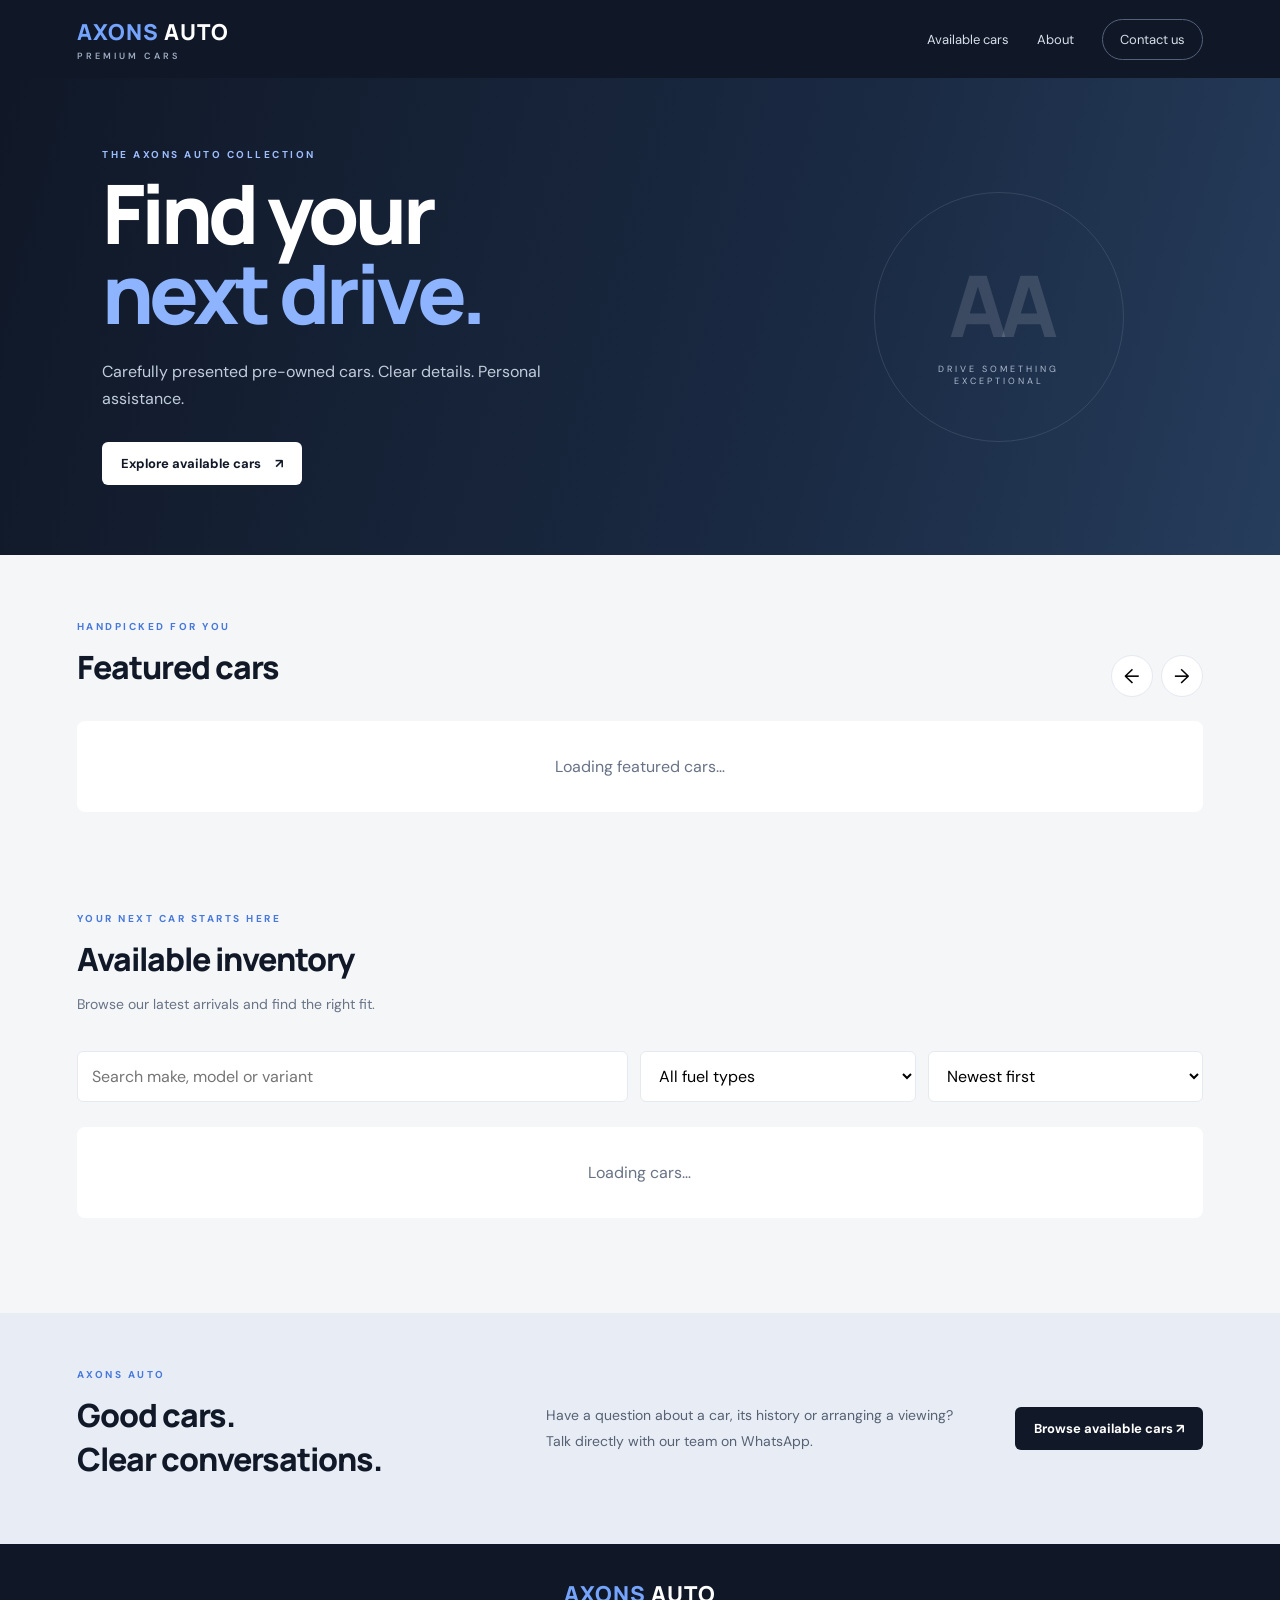
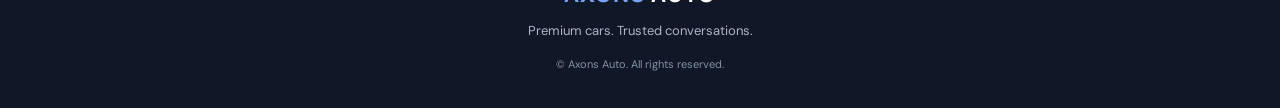
<file: index.html>
<!doctype html>
<html lang="en">
<head>
  <meta charset="utf-8">
  <meta name="viewport" content="width=device-width, initial-scale=1">
  <meta name="description" content="Explore premium pre-owned cars at Axons Auto.">
  <title>Axons Auto | Premium Cars</title>
  <link rel="stylesheet" href="css/style.css">
</head>
<body>
  <header class="site-header">
    <a class="brand" href="index.html"><span>AXONS</span> AUTO <small>PREMIUM CARS</small></a>
    <nav><a href="#inventory">Available cars</a><a href="#about">About</a><a class="nav-cta" href="#inventory">Contact us</a></nav>
  </header>

  <main>
    <section class="hero">
      <div class="hero-copy">
        <p class="eyebrow">THE AXONS AUTO COLLECTION</p>
        <h1>Find your<br><em>next drive.</em></h1>
        <p class="hero-sub">Carefully presented pre-owned cars. Clear details. Personal assistance.</p>
        <a class="button button-light" href="#inventory">Explore available cars <span>↗</span></a>
      </div>
      <div class="hero-mark"><span>AA</span><small>DRIVE SOMETHING<br>EXCEPTIONAL</small></div>
    </section>

    <section class="featured-section wrap" id="featuredSection">
      <div class="section-heading"><div><p class="eyebrow">HANDPICKED FOR YOU</p><h2>Featured cars</h2></div><div class="slider-controls"><button id="prevFeatured" aria-label="Previous featured car">←</button><button id="nextFeatured" aria-label="Next featured car">→</button></div></div>
      <div id="featuredSlider" class="featured-slider"><div class="loading">Loading featured cars…</div></div>
    </section>

    <section class="inventory-section wrap" id="inventory">
      <div class="section-heading"><div><p class="eyebrow">YOUR NEXT CAR STARTS HERE</p><h2>Available inventory</h2><p class="muted">Browse our latest arrivals and find the right fit.</p></div><span id="resultCount" class="result-count"></span></div>
      <div class="filter-bar">
        <input id="searchInput" type="search" placeholder="Search make, model or variant">
        <select id="fuelFilter"><option value="">All fuel types</option><option>Petrol</option><option>Diesel</option><option>Electric</option><option>Hybrid</option><option>CNG</option></select>
        <select id="sortFilter"><option value="newest">Newest first</option><option value="price-low">Price: low to high</option><option value="price-high">Price: high to low</option><option value="year">Model year</option></select>
      </div>
      <div id="carGrid" class="car-grid"><div class="loading">Loading cars…</div></div>
    </section>

    <section class="about-strip" id="about"><div class="wrap about-inner"><div><p class="eyebrow">AXONS AUTO</p><h2>Good cars.<br>Clear conversations.</h2></div><p>Have a question about a car, its history or arranging a viewing? Talk directly with our team on WhatsApp.</p><a class="button button-dark" href="#inventory">Browse available cars ↗</a></div></section>
  </main>

  <footer class="site-footer"><a class="brand brand-footer" href="index.html"><span>AXONS</span> AUTO</a><p>Premium cars. Trusted conversations.</p><small>© <span id="yearNow"></span> Axons Auto. All rights reserved.</small></footer>

  <script type="module" src="js/home.js"></script>
</body>
</html>
</file>
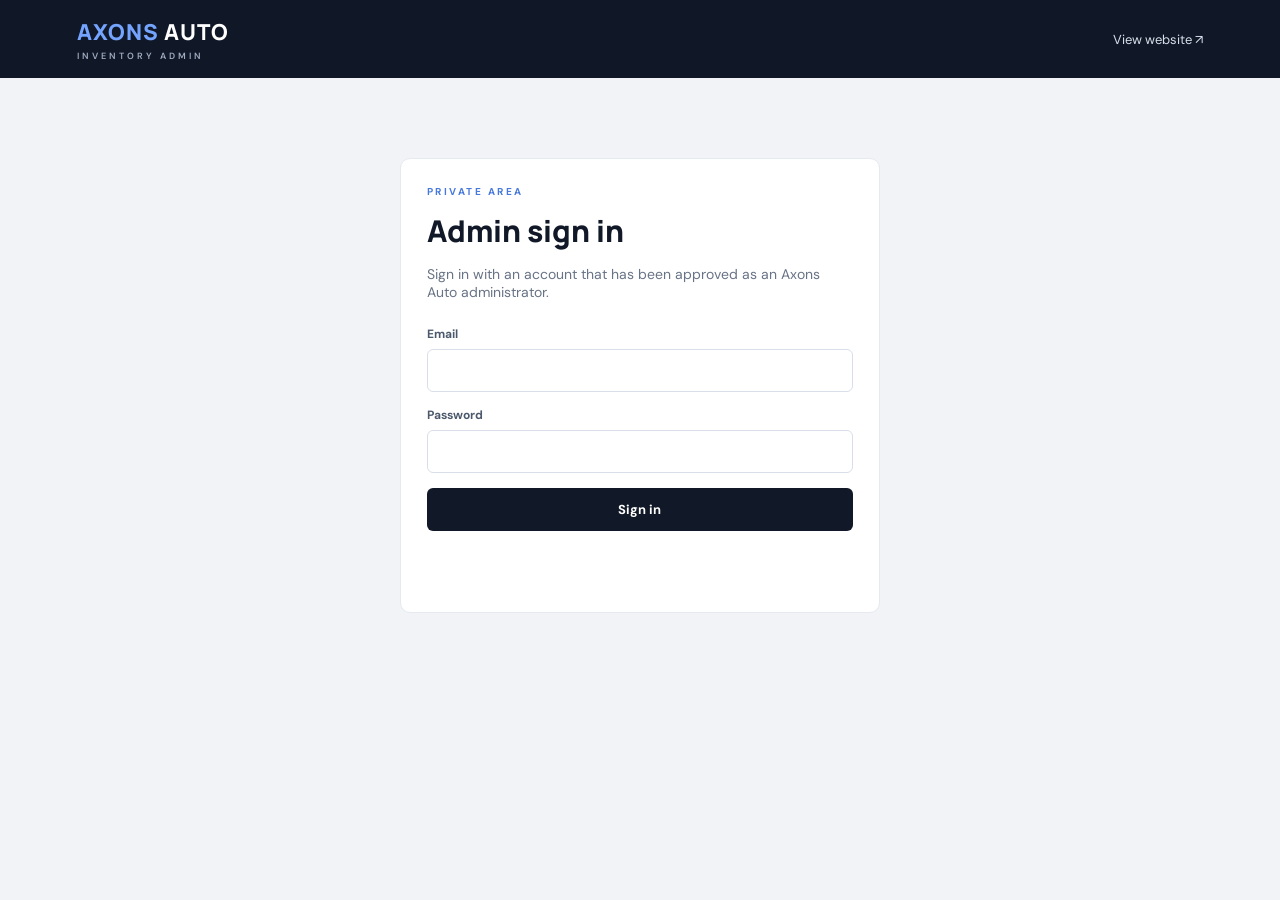
<file: admin.html>
<!doctype html>
<html lang="en">
<head>
  <meta charset="utf-8">
  <meta name="viewport" content="width=device-width, initial-scale=1">
  <title>Inventory Admin | Axons Auto</title>
  <link rel="stylesheet" href="css/style.css">
</head>
<body class="admin-body">
  <header class="site-header"><a class="brand" href="index.html"><span>AXONS</span> AUTO <small>INVENTORY ADMIN</small></a><nav><a href="index.html" target="_blank">View website ↗</a></nav></header>
  <main class="wrap admin-wrap">
    <section id="loginPanel" class="admin-login panel">
      <p class="eyebrow">PRIVATE AREA</p><h1>Admin sign in</h1><p class="muted">Sign in with an account that has been approved as an Axons Auto administrator.</p>
      <form id="loginForm" class="stack-form">
        <label>Email<input id="loginEmail" type="email" autocomplete="username" required></label>
        <label>Password<input id="loginPassword" type="password" autocomplete="current-password" required></label>
        <button class="button button-dark" type="submit">Sign in</button>
        <p id="loginMessage" class="form-message" role="status"></p>
      </form>
    </section>

    <section id="dashboard" hidden>
      <div class="admin-top"><div><p class="eyebrow">INVENTORY MANAGEMENT</p><h1>Vehicle dashboard</h1><p class="muted">Add, update and manage the cars displayed on your website.</p></div><button id="signOutBtn" class="button button-outline">Sign out</button></div>
      <div class="stats-row"><div class="stat-card"><span>Total cars</span><strong id="totalCount">0</strong></div><div class="stat-card"><span>Available</span><strong id="availableCount">0</strong></div><div class="stat-card"><span>Reserved</span><strong id="reservedCount">0</strong></div><div class="stat-card"><span>Sold</span><strong id="soldCount">0</strong></div></div>

      <section class="panel form-panel">
        <div class="section-heading"><div><p class="eyebrow">VEHICLE RECORD</p><h2 id="formTitle">Add a car</h2></div><button id="resetFormBtn" class="button button-outline" type="button">Clear form</button></div>
        <form id="carForm">
          <input id="carId" type="hidden">
          <div class="form-grid">
            <label>Brand *<input id="brand" required placeholder="BMW"></label>
            <label>Model *<input id="model" required placeholder="X5"></label>
            <label>Variant<input id="variant" placeholder="xDrive40i"></label>
            <label>Model year *<input id="year" type="number" min="1980" max="2100" required placeholder="2025"></label>
            <label>Registration year<input id="registration_year" type="number" min="1980" max="2100" placeholder="2025"></label>
            <label>Registration / RTO<input id="registration_number" placeholder="HR26 (optional)"></label>
            <label>Asking price (₹) *<input id="price" type="number" min="0" step="1000" required placeholder="8500000"></label>
            <label>Price negotiable<select id="negotiable"><option value="true">Yes</option><option value="false">No</option></select></label>
            <label>Kilometres driven *<input id="km_driven" type="number" min="0" required placeholder="12000"></label>
            <label>Fuel *<select id="fuel" required><option value="">Select fuel</option><option>Petrol</option><option>Diesel</option><option>Electric</option><option>Hybrid</option><option>CNG</option></select></label>
            <label>Transmission *<select id="transmission" required><option value="">Select transmission</option><option>Automatic</option><option>Manual</option><option>AMT</option><option>CVT</option><option>DCT</option></select></label>
            <label>Engine (cc)<input id="engine_cc" type="number" min="0" placeholder="2998"></label>
            <label>Power (BHP)<input id="bhp" type="number" min="0" step="0.1" placeholder="375"></label>
            <label>Drivetrain<input id="drivetrain" placeholder="AWD / RWD / FWD"></label>
            <label>Ownership<select id="ownership"><option value="">Select ownership</option><option>1st Owner</option><option>2nd Owner</option><option>3rd Owner</option><option>4th Owner or more</option></select></label>
            <label>Exterior colour<input id="exterior_color" placeholder="Black"></label>
            <label>Interior colour<input id="interior_color" placeholder="Black"></label>
            <label>Insurance valid till<input id="insurance_valid_till" type="date"></label>
            <label>Insurance type<input id="insurance_type" placeholder="Comprehensive / Third party"></label>
            <label>PUC valid till<input id="puc_valid_till" type="date"></label>
            <label>Tyre condition<input id="tyre_condition" placeholder="80% remaining"></label>
            <label>City<input id="city" placeholder="Gurugram"></label>
            <label>Listing status<select id="status"><option value="available">Available</option><option value="reserved">Reserved</option><option value="sold">Sold</option></select></label>
          </div>
          <div class="form-checks"><label class="check-label"><input id="featured" type="checkbox"> Show in featured slider</label></div>
          <label>Description<textarea id="description" rows="4" placeholder="Describe condition, features and highlights…"></textarea></label>
          <div class="form-grid">
            <label>Service history<textarea id="service_history" rows="3" placeholder="Full / partial / not available"></textarea></label>
            <label>Accident history<textarea id="accident_history" rows="3" placeholder="Declare known accident history"></textarea></label>
          </div>
          <label class="upload-label">Car photographs (select multiple)<input id="imageFiles" type="file" accept="image/*" multiple><small>Recommended: clear front, rear, both sides, dashboard, seats and engine photos. Keep each image under 8 MB.</small></label>
          <div id="existingImages" class="image-preview-grid"></div>
          <p id="formMessage" class="form-message" role="status"></p>
          <div class="form-actions"><button class="button button-dark" type="submit" id="saveCarBtn">Save car</button><button class="button button-outline" type="button" id="cancelEditBtn">Cancel</button></div>
        </form>
      </section>

      <section class="panel inventory-panel">
        <div class="section-heading"><div><p class="eyebrow">ALL LISTINGS</p><h2>Manage inventory</h2></div><input id="adminSearch" class="admin-search" placeholder="Search inventory…"></div>
        <div class="table-scroll"><table class="inventory-table"><thead><tr><th>Vehicle</th><th>Year</th><th>Price</th><th>KM</th><th>Status</th><th>Actions</th></tr></thead><tbody id="inventoryRows"><tr><td colspan="6">Loading inventory…</td></tr></tbody></table></div>
      </section>
    </section>
  </main>
  <script type="module" src="js/admin.js"></script>
</body>
</html>
</file>
<file: css/style.css>
@import url('https://fonts.googleapis.com/css2?family=DM+Sans:wght@400;500;600;700&family=Manrope:wght@400;500;600;700;800&display=swap');
:root{--ink:#111827;--muted:#687386;--blue:#2764e7;--line:#e5e9f0;--paper:#f5f6f8;--white:#fff;--green:#157347}
*{box-sizing:border-box}html{scroll-behavior:smooth}body{margin:0;background:var(--paper);color:var(--ink);font-family:'DM Sans',Arial,sans-serif}a{color:inherit;text-decoration:none}button,input,select,textarea{font:inherit}.wrap{width:min(1180px,88%);margin:auto}.site-header{min-height:78px;padding:16px 6%;background:#101827;color:white;display:flex;align-items:center;justify-content:space-between;gap:24px}.brand{font-family:Manrope,sans-serif;font-weight:800;font-size:22px;letter-spacing:1px}.brand span{color:#75a4ff}.brand small{display:block;font:600 9px 'DM Sans';letter-spacing:3px;color:#9eabc0;margin-top:3px}.site-header nav{display:flex;align-items:center;gap:28px;font-size:13px;color:#d8dfeb}.site-header nav a:hover{color:white}.nav-cta{border:1px solid #53627a;border-radius:30px;padding:11px 17px}.hero{min-height:460px;padding:70px 8%;background:linear-gradient(105deg,#101827 0%,#1a2a43 64%,#263d5c 100%);color:white;display:flex;align-items:center;justify-content:space-between;overflow:hidden}.eyebrow{font-size:10px;font-weight:700;letter-spacing:2.5px;color:#4779dc;margin:0 0 12px}.hero .eyebrow{color:#9dbdff}.hero h1{font:800 clamp(48px,7vw,82px)/.98 Manrope,sans-serif;letter-spacing:-4px;margin:0}.hero h1 em{font-style:normal;color:#8eb4ff}.hero-sub{max-width:440px;color:#c1ccdc;line-height:1.7;margin:24px 0 30px}.button{display:inline-flex;justify-content:center;align-items:center;gap:14px;padding:13px 19px;border:0;border-radius:6px;font-size:13px;font-weight:700;cursor:pointer}.button-light{background:#fff;color:#111827}.button-dark{background:#111827;color:white}.button-outline{background:transparent;border:1px solid #cbd2dd;color:#263247}.hero-mark{width:250px;height:250px;border:1px solid #64748b55;border-radius:50%;display:flex;flex-direction:column;align-items:center;justify-content:center;color:#ffffff22;margin-right:5%}.hero-mark span{font:800 85px Manrope;letter-spacing:-10px}.hero-mark small{font-size:9px;letter-spacing:3px;text-align:center;color:#aebbd0}.featured-section,.inventory-section{padding-top:65px;padding-bottom:35px}.section-heading{display:flex;justify-content:space-between;align-items:end;gap:20px;margin-bottom:24px}.section-heading h2,.about-inner h2{font:800 32px Manrope;margin:0 0 8px;letter-spacing:-1px}.muted{color:var(--muted);font-size:14px}.result-count{font-size:12px;color:var(--muted)}.slider-controls{display:flex;gap:8px}.slider-controls button{width:42px;height:42px;border:1px solid var(--line);background:white;border-radius:50%;font-size:20px;cursor:pointer}.featured-slider{display:grid;grid-template-columns:1fr;gap:18px}.featured-card{display:grid;grid-template-columns:1.25fr 1fr;background:#fff;border-radius:12px;overflow:hidden;min-height:330px;box-shadow:0 10px 30px #14213a0a}.featured-card img{width:100%;height:100%;min-height:330px;object-fit:cover;background:#e5e7eb}.featured-info{padding:38px;display:flex;flex-direction:column;justify-content:center}.featured-info h3{font:800 30px Manrope;margin:5px 0 12px}.featured-price{font:800 26px Manrope;color:var(--blue);margin-bottom:15px}.featured-specs{color:var(--muted);font-size:13px;line-height:2}.featured-info .button{align-self:flex-start;margin-top:20px}.filter-bar{display:grid;grid-template-columns:2fr 1fr 1fr;gap:12px;margin:22px 0 25px}.filter-bar input,.filter-bar select,.admin-search{border:1px solid var(--line);background:#fff;border-radius:6px;padding:13px 14px;min-width:0}.car-grid{display:grid;grid-template-columns:repeat(3,minmax(0,1fr));gap:22px}.car-card{background:#fff;border-radius:10px;overflow:hidden;box-shadow:0 5px 24px #14213a0a;transition:transform .2s,box-shadow .2s}.car-card:hover{transform:translateY(-4px);box-shadow:0 12px 28px #14213a15}.car-card-photo{height:215px;position:relative;background:#e5e7eb}.car-card-photo img{width:100%;height:100%;object-fit:cover}.status-pill{position:absolute;left:13px;top:13px;padding:7px 10px;border-radius:30px;background:#e4f7ed;color:#14643b;font-size:10px;font-weight:700;text-transform:uppercase;letter-spacing:.6px}.car-card-body{padding:18px}.car-card h3{font:700 18px Manrope;margin:0 0 8px}.car-price{font:800 23px Manrope;color:var(--blue)}.car-meta{display:flex;flex-wrap:wrap;gap:7px;margin:14px 0 17px}.car-meta span{font-size:11px;color:#667085;background:#f1f3f6;padding:7px 9px;border-radius:4px}.card-actions{display:flex;gap:8px}.card-actions .button{flex:1;padding:11px 8px;font-size:12px}.button-blue{background:var(--blue);color:#fff}.button-soft{background:#edf2ff;color:#2458ba}.loading,.empty-state{padding:35px;text-align:center;color:var(--muted);background:#fff;border-radius:8px;grid-column:1/-1}.about-strip{background:#e8edf5;margin-top:60px;padding:55px 0}.about-inner{display:grid;grid-template-columns:1fr 1fr auto;align-items:center;gap:35px}.about-inner p:not(.eyebrow){color:#566174;font-size:14px;line-height:1.8;max-width:420px}.site-footer{background:#101827;color:#fff;padding:35px 6%;text-align:center}.brand-footer{display:inline-block}.site-footer p{font-size:13px;color:#aab6c8}.site-footer small{font-size:11px;color:#8290a5}.detail-wrap{padding-top:35px;padding-bottom:75px}.back-link{display:inline-block;color:#5f6c80;font-size:13px;margin-bottom:25px}.detail-layout{display:grid;grid-template-columns:1.2fr .8fr;gap:35px}.gallery-main{width:100%;height:430px;object-fit:cover;border-radius:10px;background:#e5e7eb}.gallery-thumbs{display:flex;gap:10px;overflow-x:auto;padding:12px 0}.gallery-thumbs button{border:2px solid transparent;padding:0;border-radius:6px;overflow:hidden;flex:0 0 92px;height:68px;background:#fff;cursor:pointer}.gallery-thumbs button.active{border-color:var(--blue)}.gallery-thumbs img{width:100%;height:100%;object-fit:cover}.detail-info{background:#fff;border-radius:10px;padding:28px;height:max-content}.detail-info h1{font:800 30px Manrope;margin:7px 0}.detail-price{font:800 30px Manrope;color:var(--blue);margin:14px 0}.detail-description{font-size:14px;line-height:1.8;color:#606c7e}.detail-spec-grid{display:grid;grid-template-columns:1fr 1fr;gap:0;margin:20px 0;border-top:1px solid var(--line)}.detail-spec{padding:13px 5px;border-bottom:1px solid var(--line)}.detail-spec small{display:block;color:#7b8798;font-size:10px;text-transform:uppercase;letter-spacing:1px;margin-bottom:5px}.detail-spec strong{font-size:13px}.detail-info .button{width:100%;margin-top:8px}.admin-body{background:#f1f3f7}.admin-wrap{padding-top:45px;padding-bottom:80px}.admin-login{max-width:480px;margin:35px auto}.panel{background:#fff;border:1px solid var(--line);border-radius:10px;padding:26px;margin-bottom:25px}.panel h1{font:800 30px Manrope;margin:0 0 8px}.stack-form{display:grid;gap:15px;margin-top:25px}.stack-form label,.form-grid label,.form-panel>form>label{display:grid;gap:7px;font-size:12px;font-weight:700;color:#4c596c}.stack-form input,.form-grid input,.form-grid select,.form-panel textarea{width:100%;padding:12px;border:1px solid #d9dfe8;border-radius:6px;background:#fff;font-size:13px}.form-panel textarea{resize:vertical}.admin-top{display:flex;align-items:center;justify-content:space-between;gap:20px;margin-bottom:25px}.admin-top h1{font:800 32px Manrope;margin:0}.stats-row{display:grid;grid-template-columns:repeat(4,1fr);gap:14px;margin-bottom:25px}.stat-card{background:#fff;padding:18px;border:1px solid var(--line);border-radius:8px}.stat-card span{display:block;color:var(--muted);font-size:12px}.stat-card strong{display:block;font:800 27px Manrope;margin-top:7px}.form-panel .section-heading{align-items:center}.form-grid{display:grid;grid-template-columns:repeat(3,1fr);gap:15px;margin:20px 0}.form-checks{margin:12px 0 18px}.check-label{display:flex;align-items:center;gap:9px;font-size:13px}.upload-label{margin:20px 0;display:grid;gap:8px;font-size:13px;font-weight:700}.upload-label small{color:var(--muted);font-weight:400}.image-preview-grid{display:flex;flex-wrap:wrap;gap:10px;margin:12px 0}.preview-item{position:relative;width:100px;height:78px}.preview-item img{width:100%;height:100%;object-fit:cover;border-radius:5px}.preview-item button{position:absolute;right:-6px;top:-6px;border:0;border-radius:50%;width:22px;height:22px;background:#b42318;color:#fff;cursor:pointer}.form-actions{display:flex;gap:10px;margin-top:18px}.form-message{font-size:12px;color:#b42318;min-height:16px}.form-message.success{color:var(--green)}.inventory-panel .section-heading{align-items:center}.admin-search{max-width:260px}.table-scroll{overflow-x:auto}.inventory-table{width:100%;border-collapse:collapse;text-align:left;font-size:12px}.inventory-table th,.inventory-table td{padding:13px 10px;border-bottom:1px solid var(--line);white-space:nowrap}.inventory-table th{color:#748094;font-size:10px;text-transform:uppercase;letter-spacing:1px}.table-actions{display:flex;gap:6px}.table-actions button{border:1px solid var(--line);background:white;border-radius:4px;padding:7px 9px;cursor:pointer;font-size:11px}.table-actions .delete-btn{color:#b42318}.status-text{text-transform:capitalize;font-weight:700}.status-text.available{color:#157347}.status-text.reserved{color:#a15c00}.status-text.sold{color:#b42318}[hidden]{display:none!important}
@media(max-width:850px){.car-grid{grid-template-columns:repeat(2,minmax(0,1fr))}.about-inner{grid-template-columns:1fr 1fr}.about-inner .button{grid-column:1/-1;justify-self:start}.detail-layout{grid-template-columns:1fr}.form-grid{grid-template-columns:repeat(2,1fr)}.hero-mark{width:180px;height:180px}.hero-mark span{font-size:65px}}
@media(max-width:600px){.site-header{padding:15px 5%;align-items:flex-start}.site-header nav{gap:12px;font-size:11px;flex-wrap:wrap}.brand{font-size:18px}.hero{min-height:390px;padding:55px 7%}.hero-mark{display:none}.hero h1{letter-spacing:-2px}.wrap{width:90%}.section-heading{align-items:flex-start}.section-heading h2{font-size:27px}.featured-card{grid-template-columns:1fr}.featured-card img{height:220px;min-height:220px}.featured-info{padding:24px}.filter-bar{grid-template-columns:1fr}.car-grid{grid-template-columns:1fr}.car-card-photo{height:235px}.about-inner{grid-template-columns:1fr;gap:10px}.about-inner .button{grid-column:auto}.gallery-main{height:270px}.detail-info{padding:20px}.form-grid{grid-template-columns:1fr}.stats-row{grid-template-columns:1fr 1fr}.admin-top{align-items:flex-start}.panel{padding:18px}.admin-search{max-width:100%}.inventory-panel .section-heading{display:grid}.form-actions{flex-wrap:wrap}}
</file>
